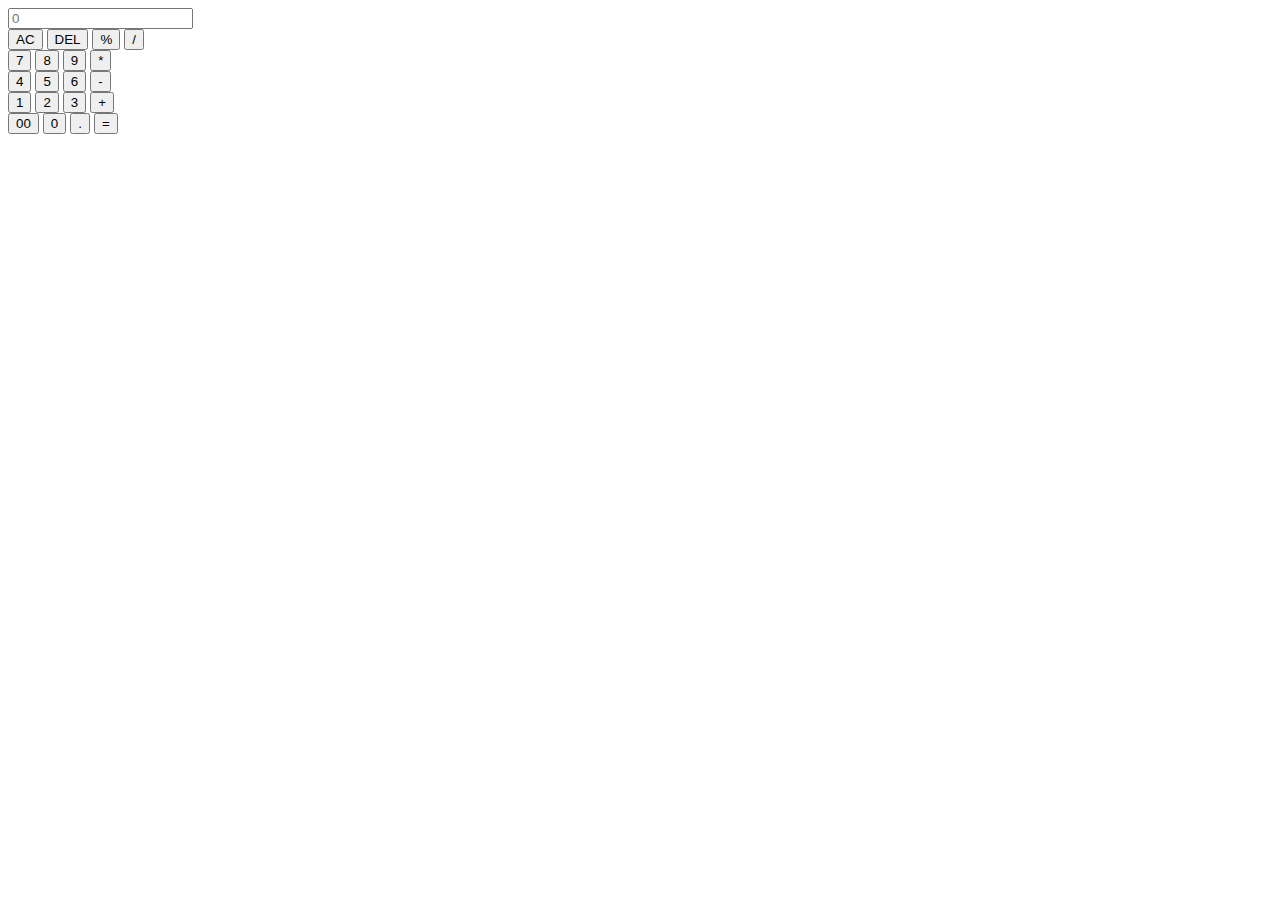
<file: Calculator/index.html>
<!DOCTYPE html>
<html lang="en">
    <head>
        <meta charset="UTF-8">
        <meta http-equiv="X-UA-Compatible" content="IE=edge">
        <meta name="viewport" content="width=device-width,initial-scale=1">
        <link rel="stylesheet" href="C:\Users\91967\Documents\Web Development\MY WORKS\Calculator\cal.css">

        <title>Calculator</title>
    </head>
    <body>
          <div class="calculator">
              <input type="text" placeholder="0" id="inputBox">
                 <div>
                    <button class="operator">AC</button>
                    <button class="operator">DEL</button>
                    <button class="operator">%</button>
                    <button class="operator">/</button>
                 </div>

                <div>
                    <button>7</button>
                    <button>8</button>
                    <button >9</button>
                    <button class="operator">*</button>
                </div>

                <div>
                    <button>4</button>
                    <button>5</button>
                    <button>6</button>
                    <button class="operator">-</button>
                </div>

                <div>
                    <button>1</button>
                    <button>2</button>
                    <button>3</button>
                    <button class="operator">+</button>
                </div>

                <div>
                    <button>00</button>
                    <button>0</button>
                    <button>.</button>
                    <button class="equalBtn">=</button>
                </div>
          </div>

          <script src="script.js"></script>
    </body>
  
</html>
</file>
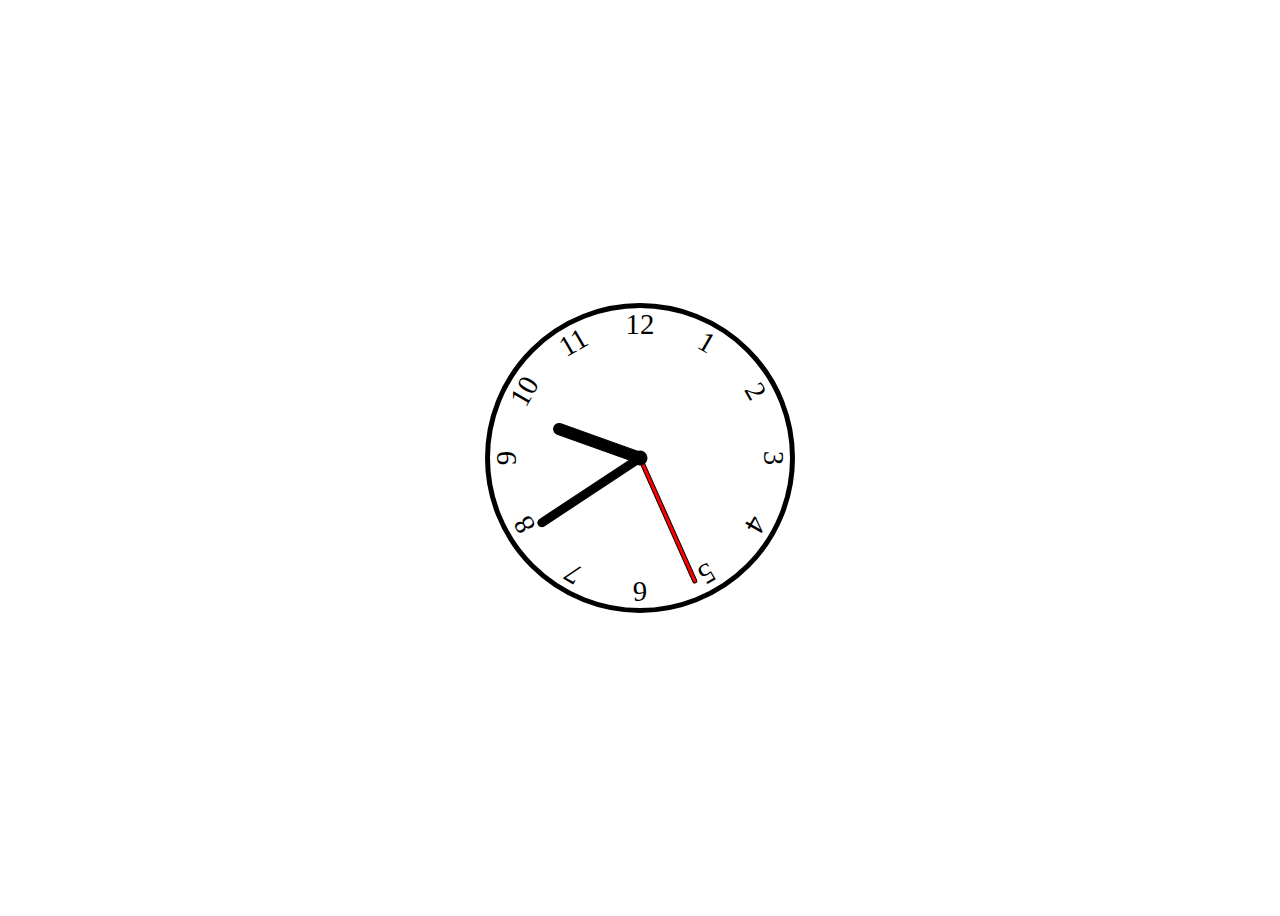
<file: Clock/index.html>
<!DOCTYPE html>
<html lang="en">

<head>
  <link rel="icon" href="tytol2.svg" type="image/x-icon" />
  <style>
    body {
      background: #ffffff;
      display: flex;
      justify-content: center;
      align-items: center;
      min-height: 100vh;
      overflow: hidden;
    }

    .clock {
      width: 300px;
      height: 300px;
      background: transparent;
      border-radius: 50%;
      border: 5px solid black;
      position: relative;
    }

    .clock .number {
      --rotation: 0;
      position: absolute;
      width: 100%;
      height: 100%;
      text-align: center;
      transform: rotate(var(--rotation));
      font-size: 1.8rem;
    }

    .clock .number1 {
      --rotation: 30deg;
    }

    .clock .number2 {
      --rotation: 60deg;
    }

    .clock .number3 {
      --rotation: 90deg;
    }

    .clock .number4 {
      --rotation: 120deg;
    }

    .clock .number5 {
      --rotation: 150deg;
    }

    .clock .number6 {
      --rotation: 180deg;
    }

    .clock .number7 {
      --rotation: 210deg;
    }

    .clock .number8 {
      --rotation: 240deg;
    }

    .clock .number9 {
      --rotation: 270deg;
    }

    .clock .number10 {
      --rotation: 300deg;
    }

    .clock .number11 {
      --rotation: 330deg;
    }

    .clock .hand {
      --rotation: 0;
      position: absolute;
      bottom: 50%;
      left: 50%;
      border: 1px solid rgb(0, 0, 0);
      border-top-left-radius: 10px;
      border-top-right-radius: 10px;
      transform-origin: bottom;
      z-index: 10;
      transform: translateX(-50%) rotate(calc(var(--rotation) * 1deg));
    }

    .clock::after {
      content: "";
      position: absolute;
      background-color: black;
      z-index: 11;
      width: 15px;
      height: 15px;
      top: 50%;
      left: 50%;
      transform: translate(-50%, -50%);
      border-radius: 50%;
    }

    .clock .hand.second {
      width: 3px;
      height: 45%;
      background-color: red;
    }

    .clock .hand.minute {
      width: 7px;
      height: 40%;
      background-color: black;
    }

    .clock .hand.hour {
      width: 10px;
      height: 30%;
      background-color: black;
    }
  </style>
</head>

<body>
  <div class="clock">
    <div class="hand hour" data-hour-hand></div>
    <div class="hand minute" data-minute-hand></div>
    <div class="hand second" data-second-hand></div>
    <div class="number number1">1</div>
    <div class="number number2">2</div>
    <div class="number number3">3</div>
    <div class="number number4">4</div>
    <div class="number number5">5</div>
    <div class="number number6">6</div>
    <div class="number number7">7</div>
    <div class="number number8">8</div>
    <div class="number number9">9</div>
    <div class="number number10">10</div>
    <div class="number number11">11</div>
    <div class="number number12">12</div>
  </div>

  <script>
    setInterval(setClock, 1000)

    const hourHand = document.querySelector('[data-hour-hand]')
    const minuteHand = document.querySelector('[data-minute-hand]')
    const secondHand = document.querySelector('[data-second-hand]')

    function setClock() {
      const currentDate = new Date()
      const secondsRatio = currentDate.getSeconds() / 60
      const minutesRatio = (secondsRatio + currentDate.getMinutes()) / 60
      const hoursRatio = (minutesRatio + currentDate.getHours()) / 12
      setRotation(secondHand, secondsRatio)
      setRotation(minuteHand, minutesRatio)
      setRotation(hourHand, hoursRatio)
    }

    function setRotation(element, rotationRatio) {
      element.style.setProperty('--rotation', rotationRatio * 360)
    }

    setClock()
    Footer
  </script>
  
</body>

</html>
</file>
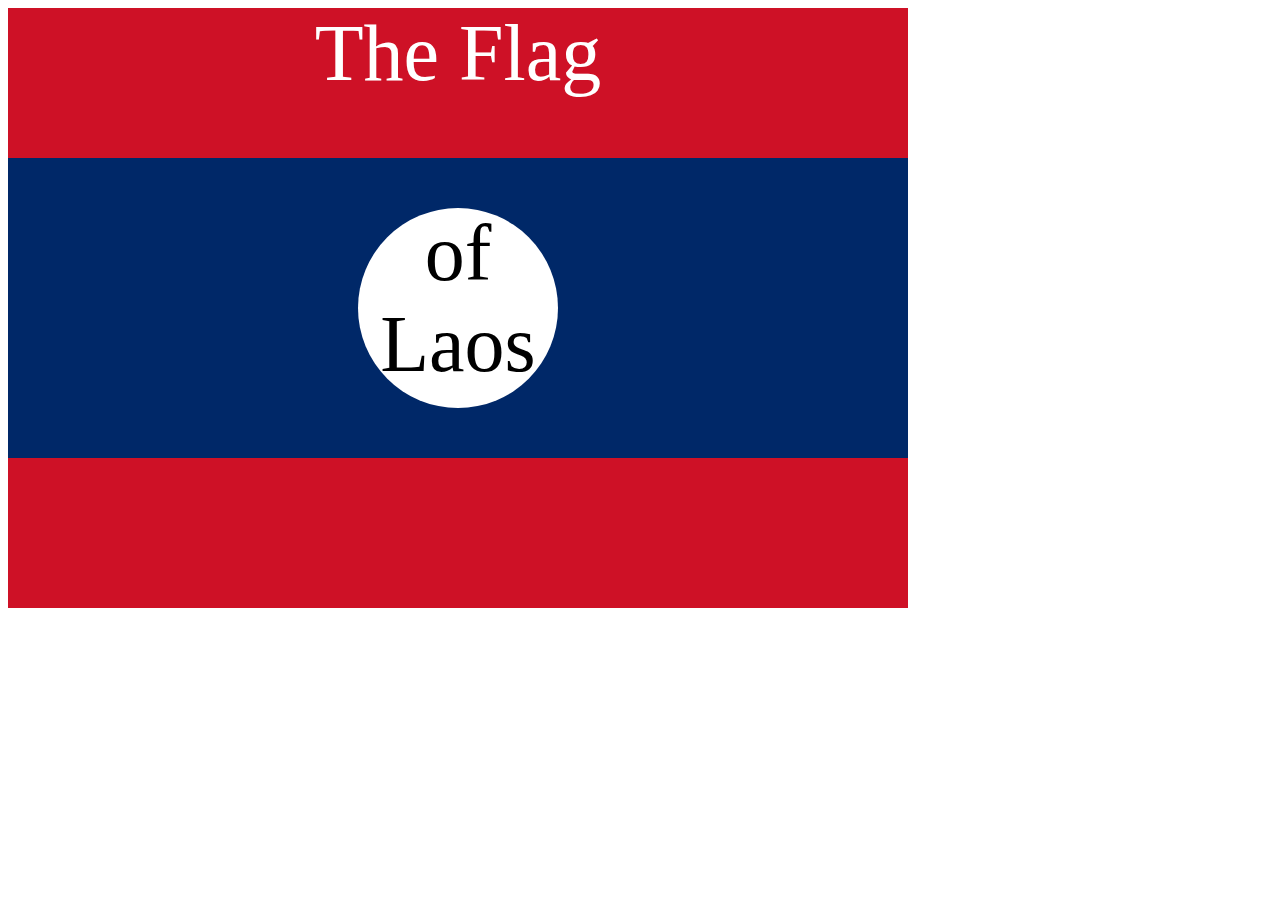
<file: Flag/index.html>
<!DOCTYPE html>
<html lang="en">

<head>
  <meta charset="UTF-8">
  <title>CSS Flag Project</title>
  <style>
    .flag {
      width: 900px;
      height: 600px;
      position: relative;
      background-color: #CE1126;

    }

    .flag > div {
      background-color: #002868;
      height: 300px;
      width: 100%;
      position: absolute;
      top: 150px;
    }

    .flag > div > div {
      background-color: white;
      position: absolute;

      height: 200px;
      width: 200px;
      border-radius: 50%;
      top: 50px;
      left: 350px;
    }

    p {
      font-size: 5rem;
      color: white;
      text-align: center;
      padding: 0;
      margin: 0;
    }

    .flag>div div p {
      color: black;
    }
  </style>
</head>

<body>
  <div class="flag">
    <p>The Flag</p>
    <div>
      <div>
        <p>of Laos</p>
      </div>
    </div>
  </div>
</body>

</html>
</file>
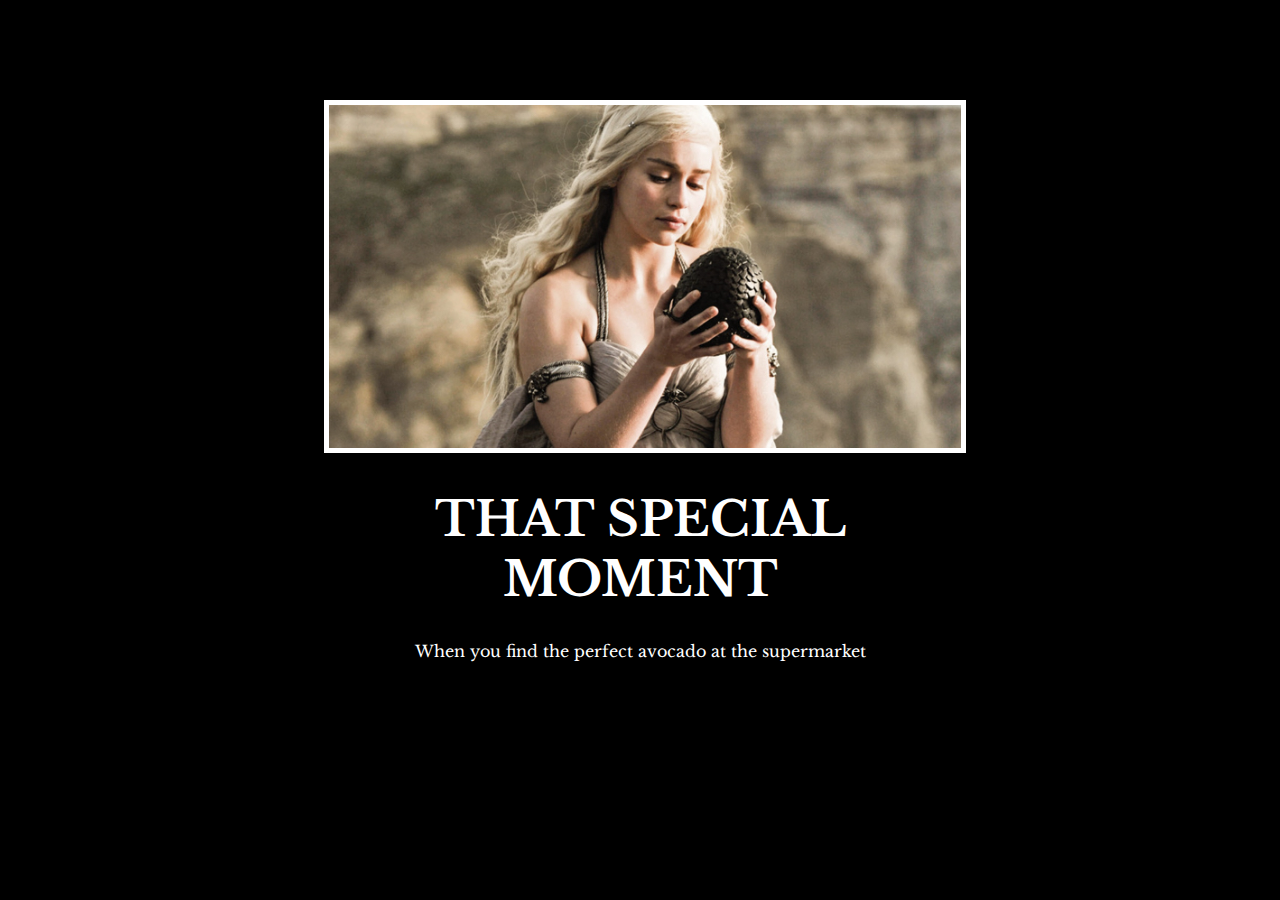
<file: Meme creation/index.html>
<!DOCTYPE html>
<html lang="en">

<head>
  <meta charset="UTF-8">
  <title>Motivation Meme</title>
  <link rel="stylesheet" href="style.css" />
  <link rel="preconnect" href="https://fonts.googleapis.com">
  <link rel="preconnect" href="https://fonts.gstatic.com" crossorigin>
  <link href="https://fonts.googleapis.com/css2?family=Libre+Baskerville&display=swap" rel="stylesheet">
</head>

<body>

  <div class="poster">
    <img class="motivation-img" src="assests/daenerys.jpeg" src="daenerys with egg" />
    <h1>That Special Moment</h1>
    <p>When you find the perfect avocado at the supermarket</p>
  </div>
</body>

</html>
</file>
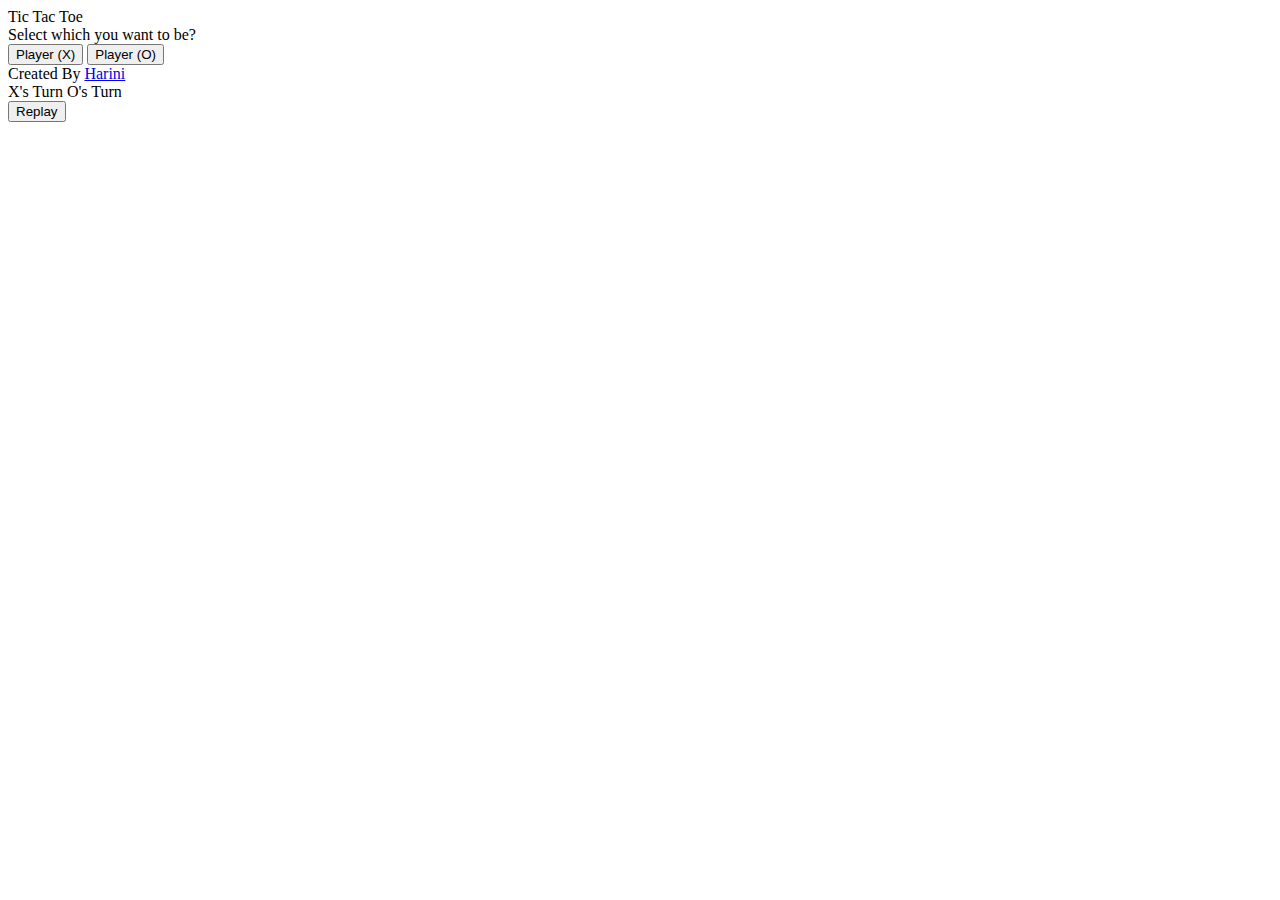
<file: TicTacToe/index.html>
<!DOCTYPE html>
<!-- Created By CodingNepal - www.youtube.com/codingnepal || www.codingnepalweb.com -->
<html lang="en">
<head>
    <meta charset="UTF-8">
    <title>Tic Tac Toe Game</title>
    <link rel="stylesheet" href="C:\Users\91967\Documents\Web Development\MY WORKS\TicTacToe\tictactoe.css">
    <link rel="stylesheet" href="https://cdnjs.cloudflare.com/ajax/libs/font-awesome/5.15.3/css/all.min.css"/>
</head>

<body>
  
  <!-- select box -->
  <div class="select-box">
    <header>Tic Tac Toe</header>
    <div class="content">
      <div class="title">Select which you want to be?</div>
      <div class="options">
        <button class="playerX">Player (X)</button>
        <button class="playerO">Player (O)</button>
      </div>
      <div class="credit">Created By <a href="https://www.linkedin.com/in/harini-s-746a37225/" target="_blank">Harini</a></div>
    </div>
  </div> 

  <!-- playboard section -->
  <div class="play-board">
    <div class="details">
      <div class="players">
        <span class="Xturn">X's Turn</span>
        <span class="Oturn">O's Turn</span>
        <div class="slider"></div>
      </div>
    </div>
    <div class="play-area">
      <section>
        <span class="box1"></span>
        <span class="box2"></span>
        <span class="box3"></span>
      </section>
      <section>
        <span class="box4"></span>
        <span class="box5"></span>
        <span class="box6"></span>
      </section>
      <section>
        <span class="box7"></span>
        <span class="box8"></span>
        <span class="box9"></span>
      </section>
    </div>
  </div>

  <!-- result box -->
  <div class="result-box">
    <div class="won-text"></div>
    <div class="btn"><button>Replay</button></div>
  </div>

  <script src="tic.js"></script>

</body>
</html>
</file>
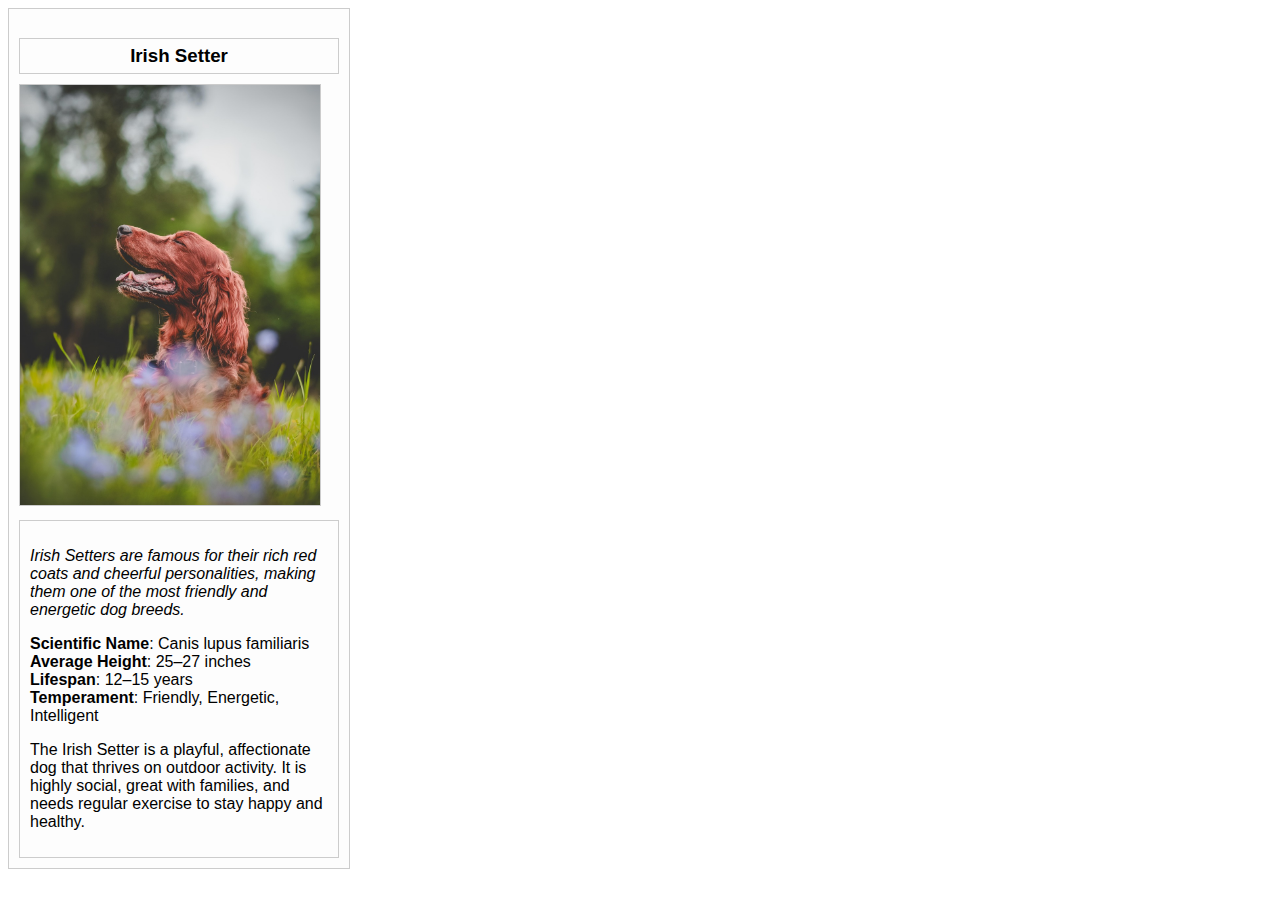
<file: animal-trading-cards-master/card.html>
<!DOCTYPE html>
<html lang="en">
<head>
    <meta charset="utf-8">
    <title>Animal Trading Card</title>
    <link rel="stylesheet" href="styles.css">
</head>
<body>

    <div class="card">
        <h3 class="animal-name">Irish Setter</h3>

        <img 
            class="animal-image" 
            src="placeholder.jpg" 
            alt="Irish Setter dog sitting in green grass">

        <div class="animal-info">
            <p class="interesting-fact">
                Irish Setters are famous for their rich red coats and cheerful personalities,
                making them one of the most friendly and energetic dog breeds.
            </p>

            <ul class="facts-list">
                <li><span class="label">Scientific Name</span>: Canis lupus familiaris</li>
                <li><span class="label">Average Height</span>: 25–27 inches</li>
                <li><span class="label">Lifespan</span>: 12–15 years</li>
                <li><span class="label">Temperament</span>: Friendly, Energetic, Intelligent</li>
            </ul>

            <p class="description">
                The Irish Setter is a playful, affectionate dog that thrives on outdoor activity.
                It is highly social, great with families, and needs regular exercise to stay happy
                and healthy.
            </p>
        </div>
    </div>

</body>
</html>
</file>
<file: Meme creation/style.css>
body {
  background-color: black;
}
h1 {
  text-transform: uppercase;
  font-size: 3rem;
}

.poster {
  width: 50%;
  margin-left: 25%;
  margin-top: 100px;
  color: white;
  font-family: "Libre Baskerville", serif;
  text-align: center;
}

.motivation-img {
  border: 5px solid white;
  width: 100%;
}
</file>
<file: animal-trading-cards-master/styles.css>
/* Card container */
.card {
    width: 320px; /* 300px image + padding */
    border: 1px solid #ccc;
    padding: 10px;
    font-family: Arial, Helvetica, sans-serif;
    background-color: #fdfdfd;
}

/* Animal name */
.animal-name {
    border: 1px solid #ccc;
    padding: 6px;
    margin-bottom: 10px;
    text-align: center;
}

/* Animal image */
.animal-image {
    width: 300px;
    border: 1px solid #ccc;
    margin-bottom: 10px;
}

/* Animal information section */
.animal-info {
    border: 1px solid #ccc;
    padding: 10px;
}

/* Interesting fact */
.interesting-fact {
    font-style: italic;
}

/* List styling */
.facts-list {
    list-style-type: none;
    padding: 0;
}

/* List labels */
.label {
    font-weight: bold;
}

/* Description text */
.description {
    margin-top: 10px;
}
</file>
